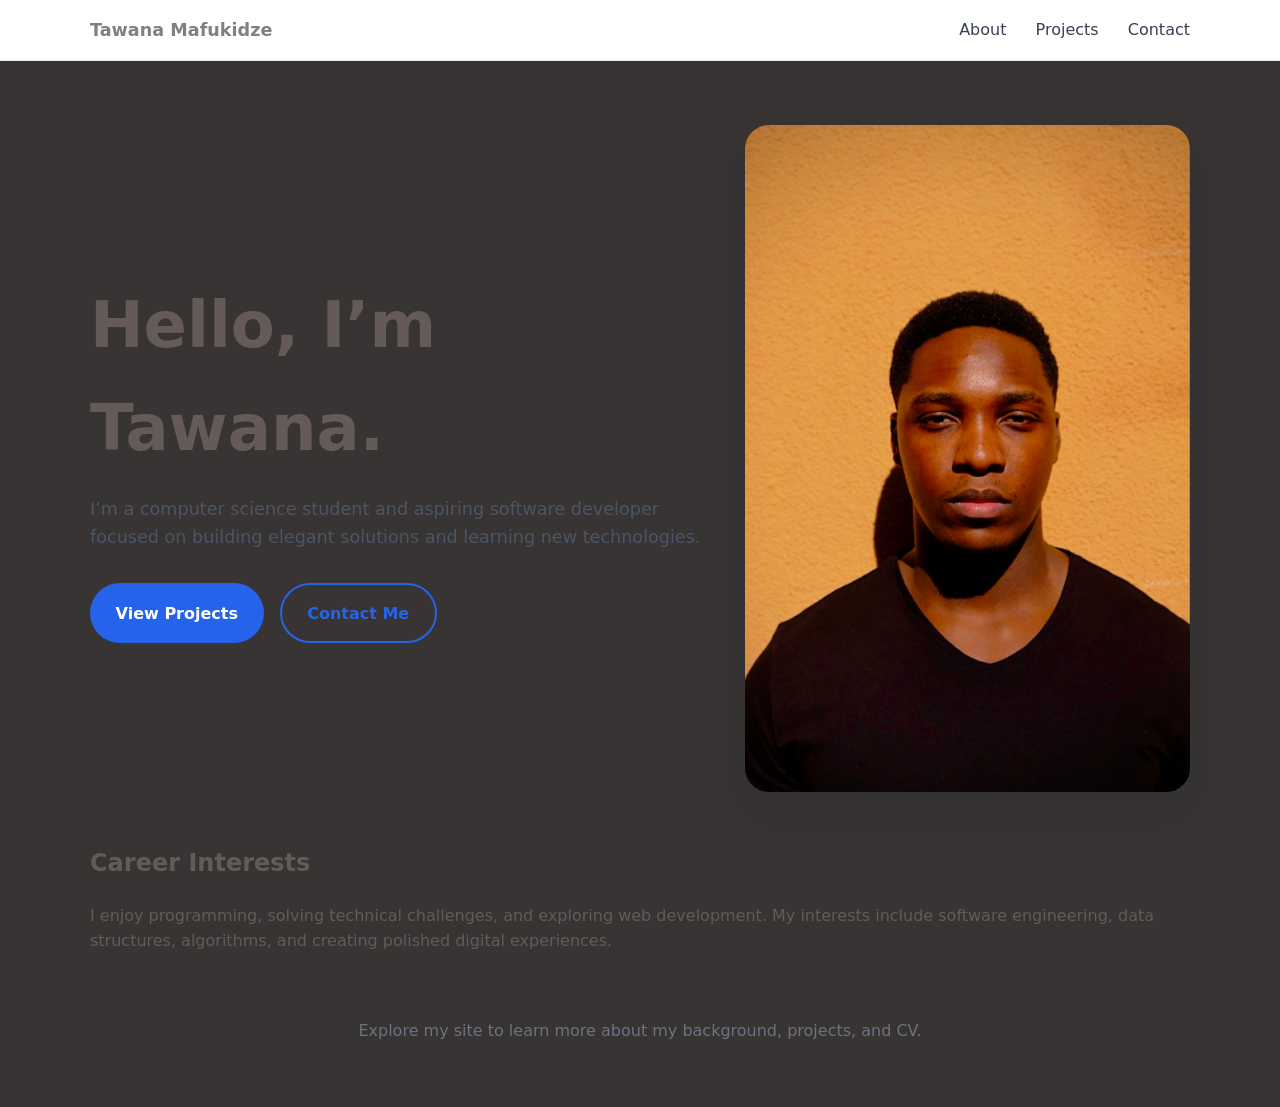
<file: index.html>
<!DOCTYPE html>
<html lang="en">
<head>
  <meta charset="UTF-8">
  <meta name="viewport" content="width=device-width, initial-scale=1.0">
  <title>Tawana Mafukidze | Portfolio</title>
  <link rel="stylesheet" href="style.css">
</head>
<body>
  <header class="site-header">
    <div class="container">
      <a class="logo" href="index.html">Tawana Mafukidze</a>
      <nav>
        <a href="about.html">About</a>
        <a href="projects.html">Projects</a>
        <a href="contact.html">Contact</a>
      </nav>
    </div>
  </header>

  <main class="hero container">
    <div class="hero-content">
      <div class="hero-text">
        <h1>Hello, I’m Tawana.</h1>
        <p>I’m a computer science student and aspiring software developer focused on building elegant solutions and learning new technologies.</p>
        <div class="hero-actions">
          <a class="button" href="projects.html">View Projects</a>
          <a class="button outline" href="contact.html">Contact Me</a>
        </div>
      </div>
      <div class="hero-image">
        <img src="assets/images/102ec027-479d-46a3-a467-5c0a1f862cf0-2.JPG" alt="Tawana Mafukidze portfolio photo">
      </div>
    </div>
  </main>

  <section class="summary container">
    <h2>Career Interests</h2>
    <p>I enjoy programming, solving technical challenges, and exploring web development. My interests include software engineering, data structures, algorithms, and creating polished digital experiences.</p>
  </section>

  <footer class="footer container">
    <p>Explore my site to learn more about my background, projects, and CV.</p>
  </footer>
</body>
</html>
</file>
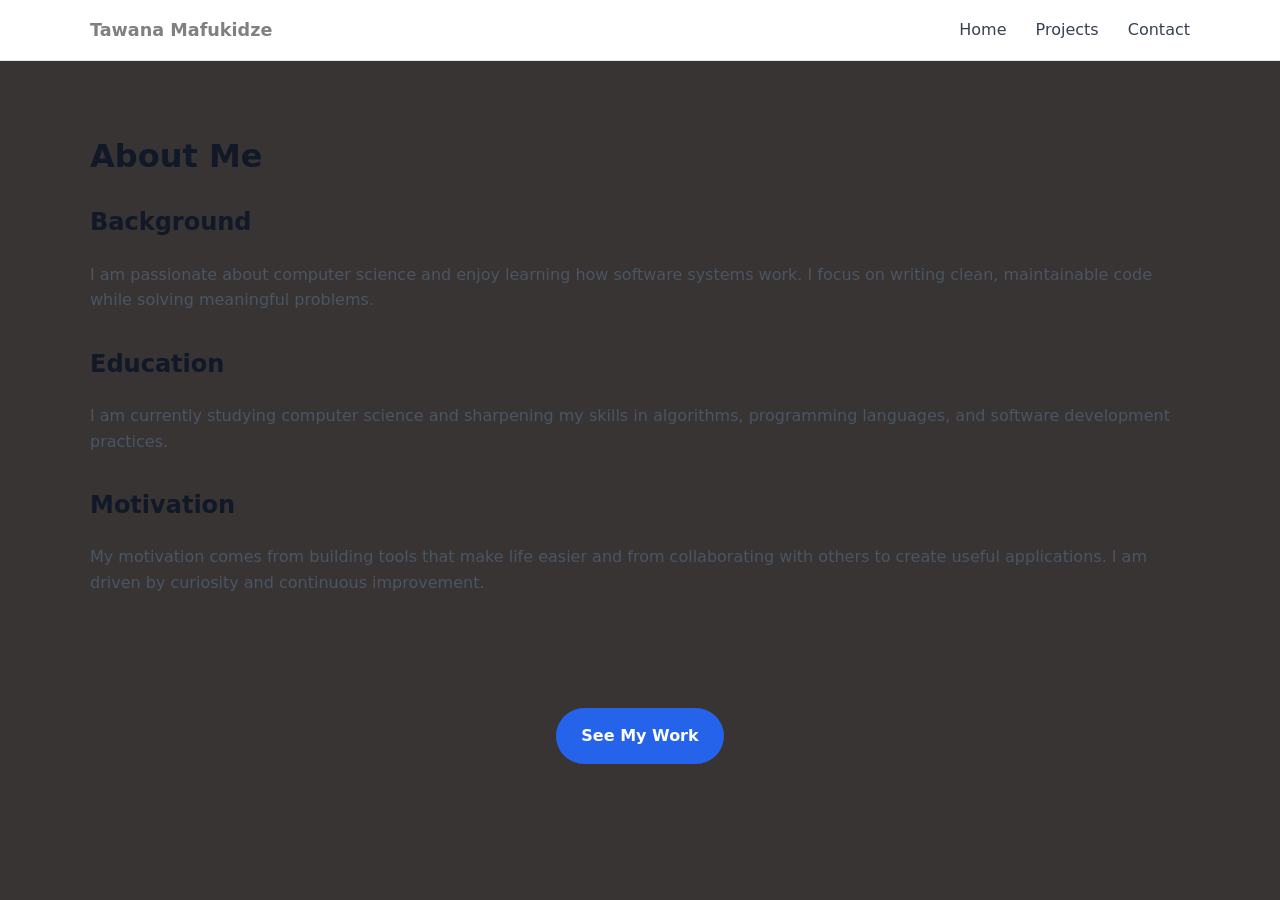
<file: about.html>
<!DOCTYPE html>
<html lang="en">
<head>
  <meta charset="UTF-8">
  <meta name="viewport" content="width=device-width, initial-scale=1.0">
  <title>About Me | Tawana Mafukidze</title>
  <link rel="stylesheet" href="style.css">
</head>
<body>
  <header class="site-header">
    <div class="container">
      <a class="logo" href="index.html">Tawana Mafukidze</a>
      <nav>
        <a href="index.html">Home</a>
        <a href="projects.html">Projects</a>
        <a href="contact.html">Contact</a>
      </nav>
    </div>
  </header>

  <main class="container page-content">
    <h1>About Me</h1>
    <section>
      <h2>Background</h2>
      <p>I am passionate about computer science and enjoy learning how software systems work. I focus on writing clean, maintainable code while solving meaningful problems.</p>
    </section>

    <section>
      <h2>Education</h2>
      <p>I am currently studying computer science and sharpening my skills in algorithms, programming languages, and software development practices.</p>
    </section>

    <section>
      <h2>Motivation</h2>
      <p>My motivation comes from building tools that make life easier and from collaborating with others to create useful applications. I am driven by curiosity and continuous improvement.</p>
    </section>
  </main>

  <footer class="footer container">
    <a class="button" href="projects.html">See My Work</a>
  </footer>
</body>
</html>
</file>
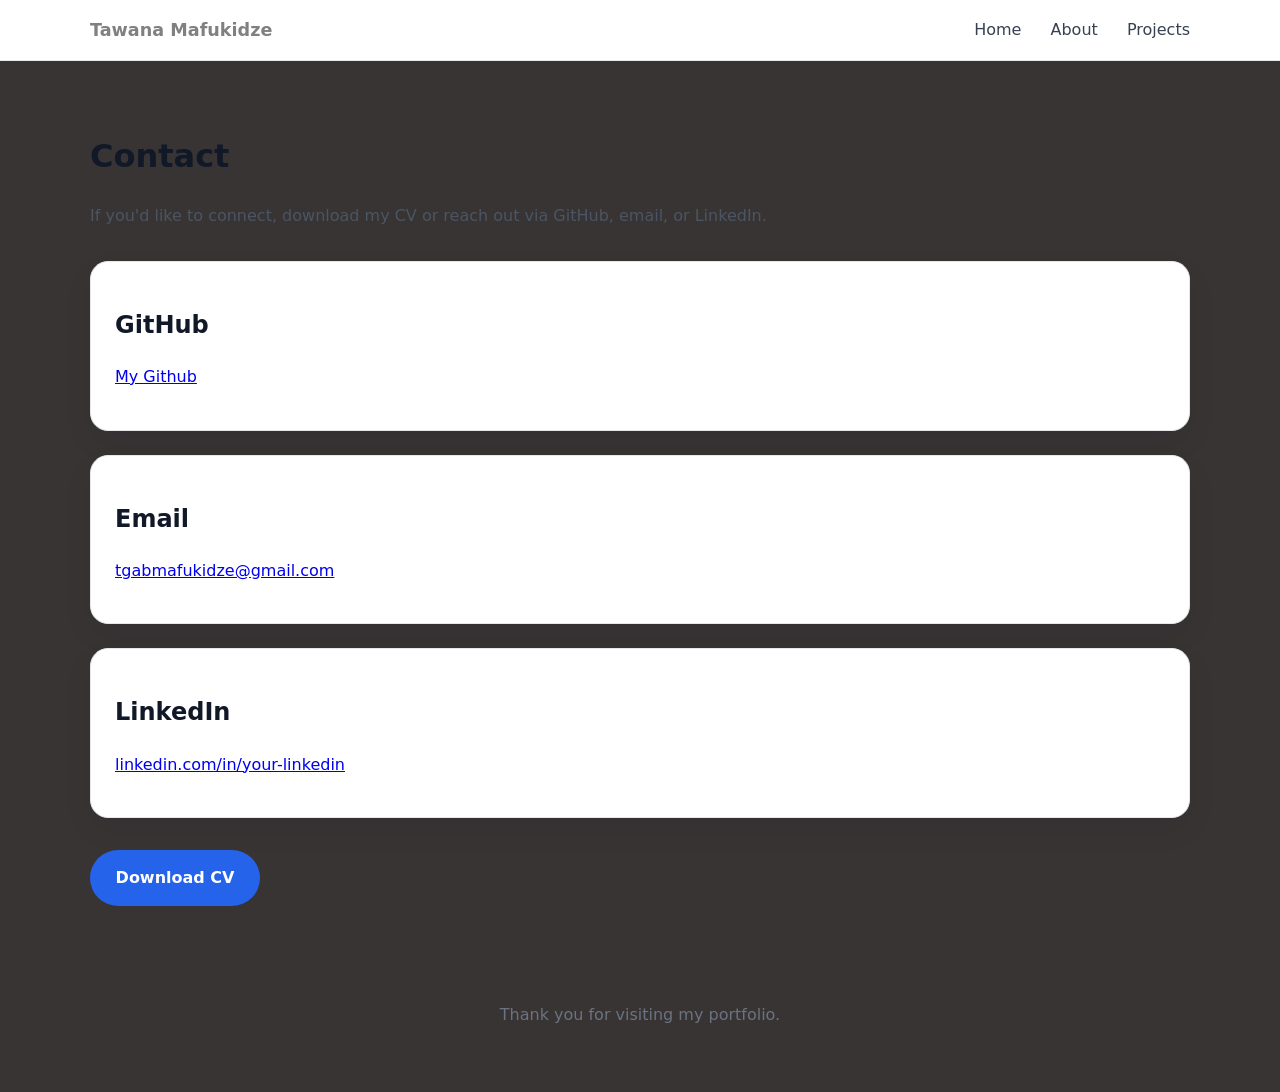
<file: contact.html>
<!DOCTYPE html>
<html lang="en">
<head>
  <meta charset="UTF-8">
  <meta name="viewport" content="width=device-width, initial-scale=1.0">
  <title>Contact | Tawana Mafukidze</title>
  <link rel="stylesheet" href="style.css">
</head>
<body>
  <header class="site-header">
    <div class="container">
      <a class="logo" href="index.html">Tawana Mafukidze</a>
      <nav>
        <a href="index.html">Home</a>
        <a href="about.html">About</a>
        <a href="projects.html">Projects</a>
      </nav>
    </div>
  </header>

  <main class="container page-content">
    <h1>Contact</h1>
    <p>If you'd like to connect, download my CV or reach out via GitHub, email, or LinkedIn.</p>

    <div class="contact-cards">
      <div class="contact-card">
        <h2>GitHub</h2>
        <p><a href="https://github.com/tgabmafukidze-ui" target="_blank" rel="noopener">My Github</a></p>
      </div>
      <div class="contact-card">
        <h2>Email</h2>
        <p><a href="mailto:tgabmafukidze@gmail.com">tgabmafukidze@gmail.com</a></p>
      </div>
      <div class="contact-card">
        <h2>LinkedIn</h2>
        <p><a href="https://linkedin.com/in/your-linkedin" target="_blank" rel="noopener">linkedin.com/in/your-linkedin</a></p>
      </div>
    </div>

    <a class="button" href="assets/cv.pdf" download>Download CV</a>
  </main>

  <footer class="footer container">
    <p>Thank you for visiting my portfolio.</p>
  </footer>
</body>
</html>
</file>
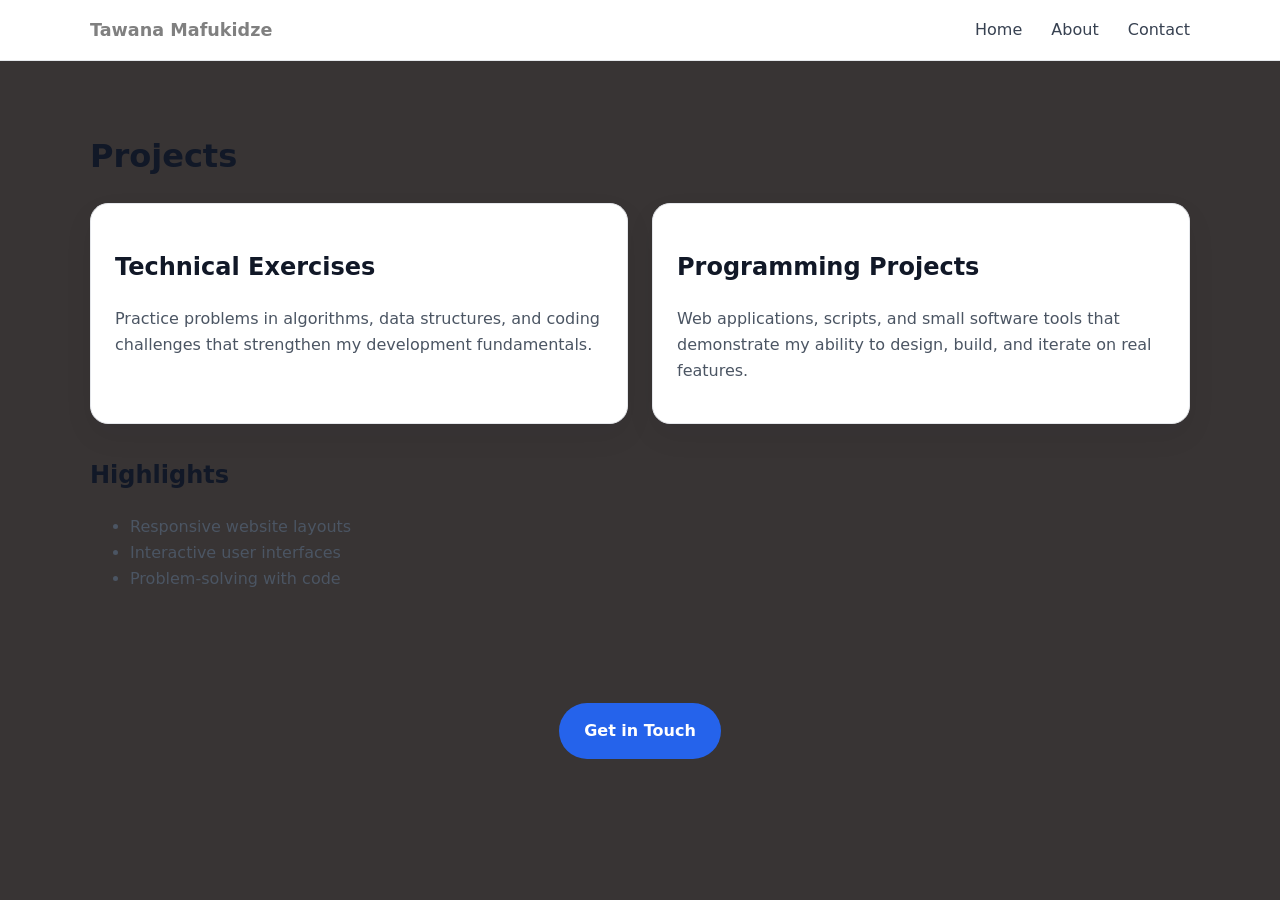
<file: projects.html>
<!DOCTYPE html>
<html lang="en">
<head>
  <meta charset="UTF-8">
  <meta name="viewport" content="width=device-width, initial-scale=1.0">
  <title>Projects | Tawana Mafukidze</title>
  <link rel="stylesheet" href="style.css">
</head>
<body>
  <header class="site-header">
    <div class="container">
      <a class="logo" href="index.html">Tawana Mafukidze</a>
      <nav>
        <a href="index.html">Home</a>
        <a href="about.html">About</a>
        <a href="contact.html">Contact</a>
      </nav>
    </div>
  </header>

  <main class="container page-content">
    <h1>Projects</h1>
    <section class="project-grid">
      <article class="project-card">
        <h2>Technical Exercises</h2>
        <p>Practice problems in algorithms, data structures, and coding challenges that strengthen my development fundamentals.</p>
      </article>
      <article class="project-card">
        <h2>Programming Projects</h2>
        <p>Web applications, scripts, and small software tools that demonstrate my ability to design, build, and iterate on real features.</p>
      </article>
    </section>

    <section>
      <h2>Highlights</h2>
      <ul>
        <li>Responsive website layouts</li>
        <li>Interactive user interfaces</li>
        <li>Problem-solving with code</li>
      </ul>
    </section>
  </main>

  <footer class="footer container">
    <a class="button" href="contact.html">Get in Touch</a>
  </footer>
</body>
</html>
</file>
<file: style.css>
:root {
  color-scheme: light;
  font-family: Inter, system-ui, -apple-system, BlinkMacSystemFont, 'Segoe UI', sans-serif;
  color: #645a5a;
  line-height: 1.6;
}

* {
  box-sizing: border-box;
}

html, body {
  margin: 0;
  padding: 0;
  min-height: 100%;
}

body {
  background: rgb(56, 52, 52);
}

.container {
  width: min(1100px, calc(100% - 2rem));
  margin: 0 auto;
}

.site-header {
  background: #ffffff;
  border-bottom: 1px solid #e5e7eb;
  position: sticky;
  top: 0;
  z-index: 10;
}

.site-header .container {
  display: flex;
  align-items: center;
  justify-content: space-between;
  gap: 1rem;
  padding: 1rem 0;
}

.logo {
  font-weight: 700;
  font-size: 1.1rem;
  color: grey;
  text-decoration: none;
}

nav a {
  color: #374151;
  text-decoration: none;
  margin-left: 1.5rem;
  font-weight: 500;
}

.hero {
  padding: 4rem 0 2rem;
}

.hero-content {
  display: grid;
  grid-template-columns: minmax(0, 1.4fr) minmax(240px, 1fr);
  gap: 2rem;
  align-items: center;
}

.hero-image img {
  width: 100%;
  height: auto;
  border-radius: 24px;
  display: block;
  box-shadow: 0 20px 50px rgba(15, 23, 42, 0.12);
}

.hero h1 {
  font-size: clamp(2.5rem, 5vw, 4rem);
  margin: 0 0 1rem;
}

.hero p {
  max-width: 720px;
  margin: 0 0 2rem;
  color: #4b5563;
  font-size: 1.1rem;
}

.hero-actions {
  display: flex;
  flex-wrap: wrap;
  gap: 1rem;
}

.button {
  display: inline-flex;
  align-items: center;
  justify-content: center;
  padding: 0.95rem 1.6rem;
  border-radius: 999px;
  background: #2563eb;
  color: #ffffff;
  text-decoration: none;
  font-weight: 600;
  transition: transform 0.2s ease, background 0.2s ease;
}

.button:hover {
  background: #1d4ed8;
  transform: translateY(-1px);
}

.button.outline {
  background: transparent;
  color: #2563eb;
  border: 2px solid #2563eb;
}

.page-content {
  padding: 3rem 0;
}

.page-content h1,
.page-content h2 {
  color: #111827;
}

.page-content section {
  margin-bottom: 2rem;
}

.page-content p,
.page-content li {
  color: #4b5563;
}

.project-grid {
  display: grid;
  grid-template-columns: repeat(auto-fit, minmax(260px, 1fr));
  gap: 1.5rem;
}

.project-card,
.contact-card {
  background: #ffffff;
  border: 1px solid #e5e7eb;
  border-radius: 18px;
  padding: 1.5rem;
  box-shadow: 0 12px 30px rgba(15, 23, 42, 0.06);
}

.contact-cards {
  display: grid;
  gap: 1.5rem;
  margin: 2rem 0;
}

.footer {
  padding: 2rem 0 3rem;
  text-align: center;
  color: #6b7280;
}

@media (max-width: 640px) {
  .site-header .container {
    flex-direction: column;
    align-items: flex-start;
  }

  nav a {
    margin: 0.5rem 0 0;
  }

  .hero-content {
    grid-template-columns: 1fr;
  }

  .hero-image {
    max-width: 100%;
  }
}
</file>
